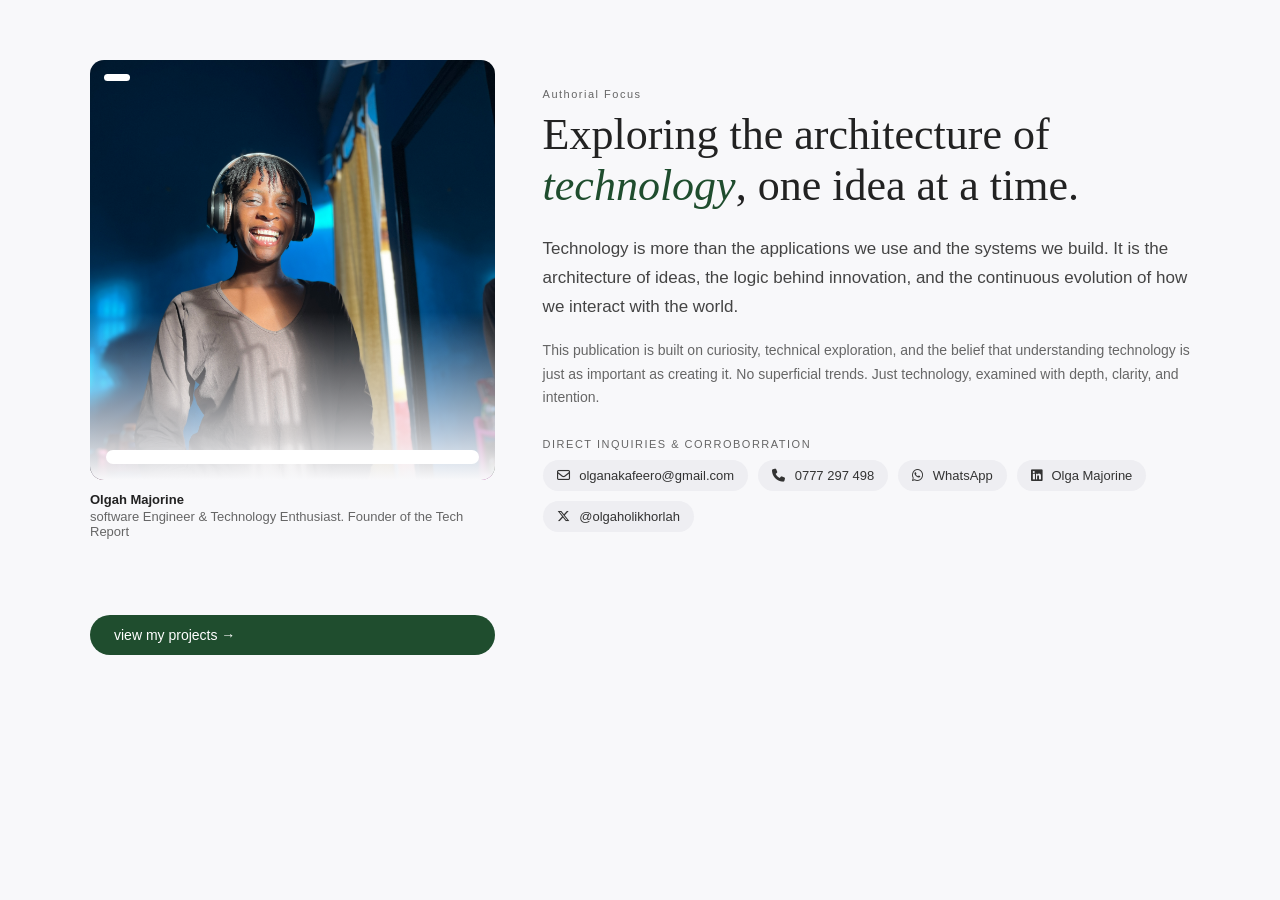
<file: index.html>
<!DOCTYPE html>
<html lang="en">
    <head>
        <meta charset="UTF-8">
        <meta name="viewport" content="width=device-width, initial-scale=0.1">
        <title>Authorial Focus</title>
        <link rel="stylesheet" href="style.css">
        <link rel="stylesheet" href="https://cdnjs.cloudflare.com/ajax/libs/font-awesome/6.5.1/css/all.min.css">


    </head>
    <body>
        <section class="author">
            <div class="photo">
                <div class="photo-frame">
                <img src="author.jpg" alt="portrait of the author">
                <span class="photo-bar"></span>
                </div>
                <p class="name">Olgah Majorine</p>
                <p class="role">software Engineer &amp Technology Enthusiast. Founder of the Tech Report</p>
            </div>

            <div class="text">
                <p class="label">Authorial Focus</p>

                <h1>
                   Exploring the architecture of <em>technology</em>, one idea at a time.
                </h1>
                <p class="lead">
                    Technology is more than the applications we use and the systems we build.
                    It is the architecture of ideas, the logic behind innovation, and the continuous
                    evolution of how we interact with the world.
                 </p>
                <p class="small">
                    This publication is built on curiosity, technical exploration, 
                    and the belief that understanding technology is just as important as creating it.
                    No superficial trends. Just technology, examined with depth, clarity, and intention.
                </p>
                <p class="label">DIRECT INQUIRIES &amp; CORROBORRATION</p>
                <div class="chips">
                   <a href="mailto:olganakafeero@gmail.com">
                       <i class="fa-regular fa-envelope"></i> olganakafeero@gmail.com
                    </a>
                    <a href="tel:+256777297498">
                       <i class="fa-solid fa-phone"></i>  0777 297 498
                    </a>
                    <a href="https://wa.me/256740919165" target="_blank" rel="noopener noreferrer">
                        <i class="fa-brands fa-whatsapp"></i> WhatsApp
                     </a>
                      <a href="https://www.linkedin.com/in/YOUR-PROFILE-NAME" target="_blank" rel="noopener noreferrer">
                         <i class="fa-brands fa-linkedin"></i> Olga Majorine
                        </a>
                       <a href="https://x.com/olgaholikhorlah" target="_blank" rel="noopener noreferrer">
                           <i class="fa-brands fa-x-twitter"></i> @olgaholikhorlah
                       </a>
                    </div>
                    </div>
                    <a href="projects.html"  class="btn-link">view my projects &rarr;</a>
        </section>
          
    </body>
</html>
</file>
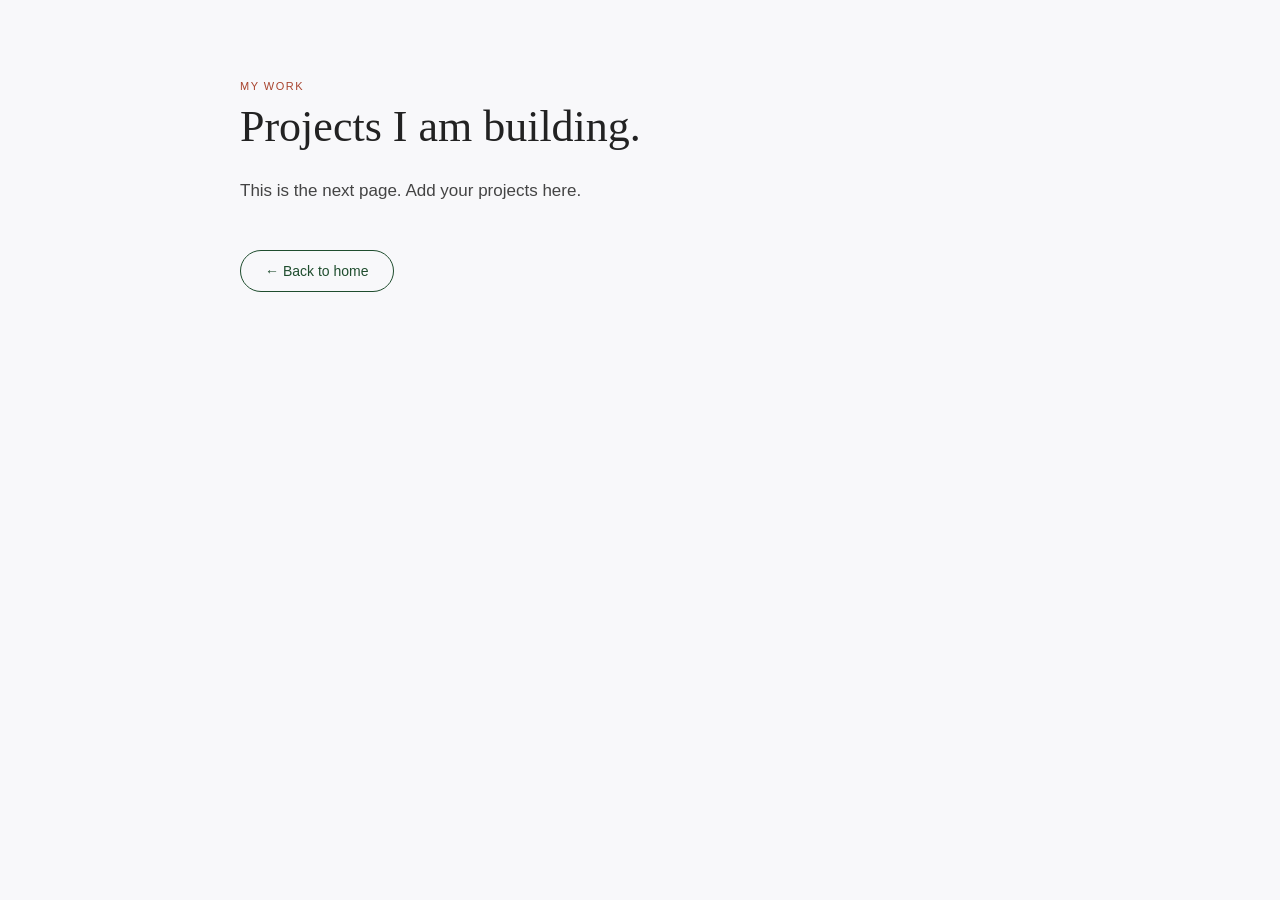
<file: projects.html>
<!DOCTYPE html>
<html lang="en">
<head>
  <meta charset="UTF-8">
  <meta name="viewport" content="width=device-width, initial-scale=1.0">
  <title>My Projects</title>
  <link rel="stylesheet" href="style.css">
</head>
<body>
  <section class="page-two">
    <p class="label red">MY WORK</p>
    <h1>Projects I am building.</h1>
    <p class="lead">
      This is the next page. Add your projects here.
    </p>

    <a href="index.html" class="btn-link btn-outline">&larr; Back to home</a>
  </section>
</body>
</html>
</file>
<file: style.css>
body {
  margin: 0;
  background: #f8f8fa;
  font-family: Arial, sans-serif;
  color: #222;
}

.author {
  display: grid;
  grid-template-columns: 1fr 1.6fr;
  gap: 48px;
  max-width: 1100px;
  margin: 0 auto;
  padding: 60px 40px;
}

.photo img {
  width: 100%;
  height: 420px;
  object-fit: cover;
  object-position: center 20%;
  border-radius: 14px;
}

.name {
  font-size: 13px;
  font-weight: bold;
  margin: 12px 0 2px;
}

.role {
  font-size: 13px;
  color: #666;
  margin: 0;
}

.label {
  font-size: 11px;
  letter-spacing: 1.5px;
  color: #666;
  margin: 28px 0 10px;
}

.label.red {
  color: #a8432d;
  margin-top: 0;
}

h1 {
  font-family: Georgia, serif;
  font-size: 44px;
  line-height: 1.15;
  font-weight: normal;
  margin: 0 0 24px;
}

h1 em {
  color: #1f4d2e;
}

.lead {
  font-size: 17px;
  line-height: 1.7;
  color: #444;
}

.small {
  font-size: 14px;
  line-height: 1.7;
  color: #666;
}

.chips {
  display: flex;
  flex-wrap: wrap;
  gap: 10px;
}

.chips a {
  background: #eeeef2;
  color: #333;
  text-decoration: none;
  font-size: 13px;
  padding: 8px 14px;
  border-radius: 999px;
}

.chips a:hover {
  background: #e0e0e8;
}

.chips a i {
  margin-right: 6px;
}

@media (max-width: 800px) {
  .author {
    grid-template-columns: 1fr;
  }

  h1 {
    font-size: 32px;
  }
}
.photo-frame {
  position: relative;
  border-radius: 14px;
  overflow: hidden;
}

.photo-frame img {
  display: block;
  border-radius: 0;
}

.photo-frame::after {
  content: "";
  position: absolute;
  left: 0;
  right: 0;
  bottom: 0;
  height: 40%;
  background: linear-gradient(to bottom, rgba(248, 248, 250, 0), #f8f8fa);
  pointer-events: none;
}

.photo-bar {
  position: absolute;
  left: 16px;
  right: 16px;
  bottom: 16px;
  height: 14px;
  background: #fff;
  border-radius: 8px;
  z-index: 2;
}

.photo-frame::before {
  content: "";
  position: absolute;
  top: 14px;
  left: 14px;
  width: 26px;
  height: 7px;
  background: #fff;
  border-radius: 4px;
  z-index: 2;
}
.btn-link {
  display: inline-block;
  margin-top: 28px;
  background: #1f4d2e;
  color: #fff;
  text-decoration: none;
  font-size: 14px;
  padding: 12px 24px;
  border-radius: 999px;
  transition: background 0.2s;
}

.btn-link:hover {
  background: #163a22;
}

.btn-outline {
  background: transparent;
  color: #1f4d2e;
  border: 1px solid #1f4d2e;
}

.btn-outline:hover {
  background: #eef4ef;
}

.page-two {
  max-width: 800px;
  margin: 0 auto;
  padding: 80px 40px;
}
</file>
